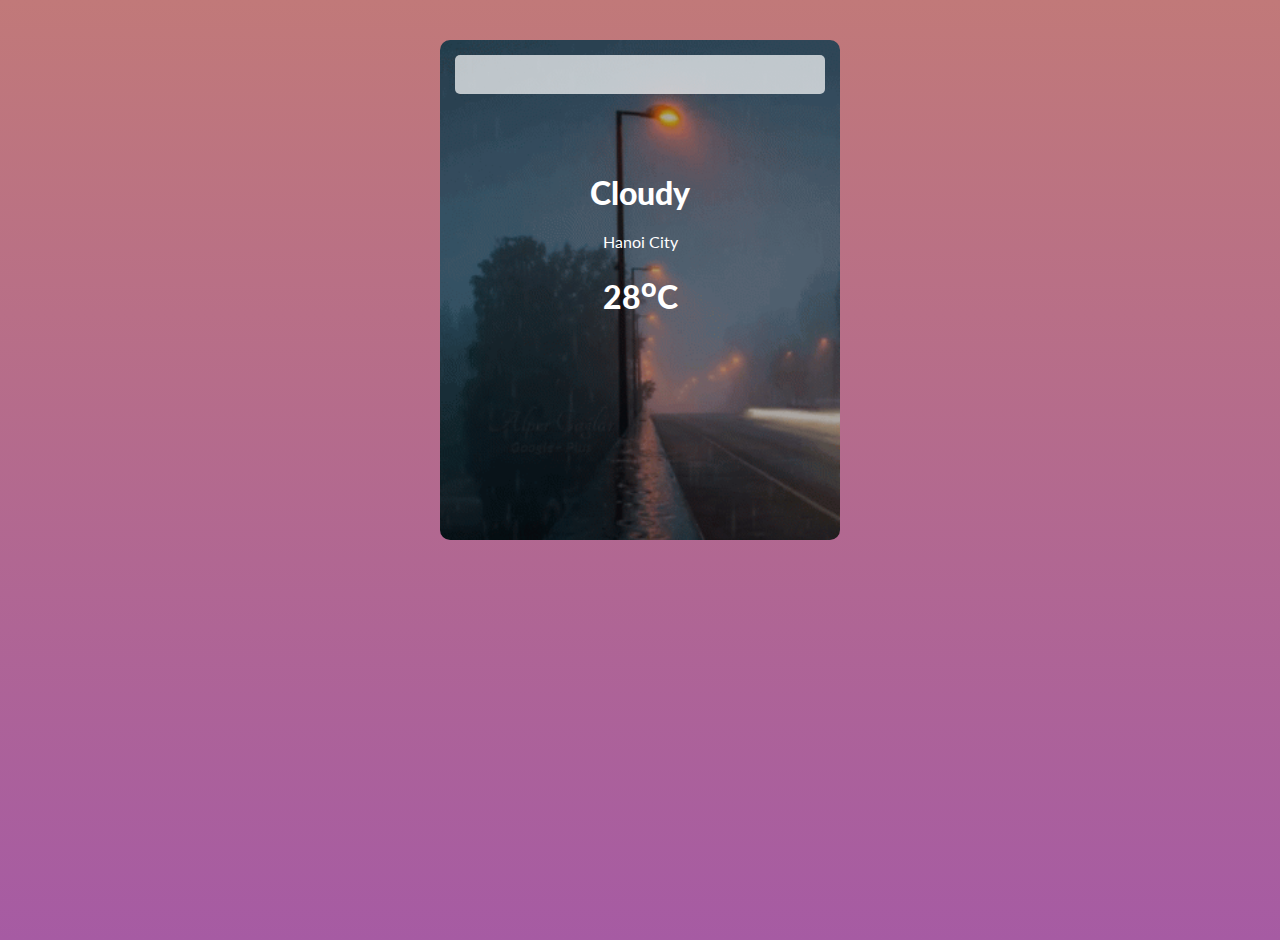
<file: Code a DP/index.html>
<!DOCTYPE html>
<html lang="en">
  <head>
    <meta charset="UTF-8" />
    <meta http-equiv="X-UA-Compatible" content="IE=edge" />
    <meta name="viewport" content="width=device-width, initial-scale=1.0" />
    <title>Weather</title>
    <link rel="stylesheet" href="style.css" />
    <link
      href="https://fonts.googleapis.com/css2?family=Lato:wght@300&display=swap"
      rel="stylesheet"
    />
  </head>
  <body>
    <div class="weather_container">
      <div class="search_container">
        <input type="text" class="search_place" />
      </div>
      <div class="show_details">
        <h1 class="current_weather">Cloudy</h1>
        <p class="place">Hanoi City</p>
        <h1 class="temperature"><span>28</span><sup>o</sup>C</h1>
      </div>
    </div>
    <script src="./app.js"></script>
  </body>
</html>
</file>
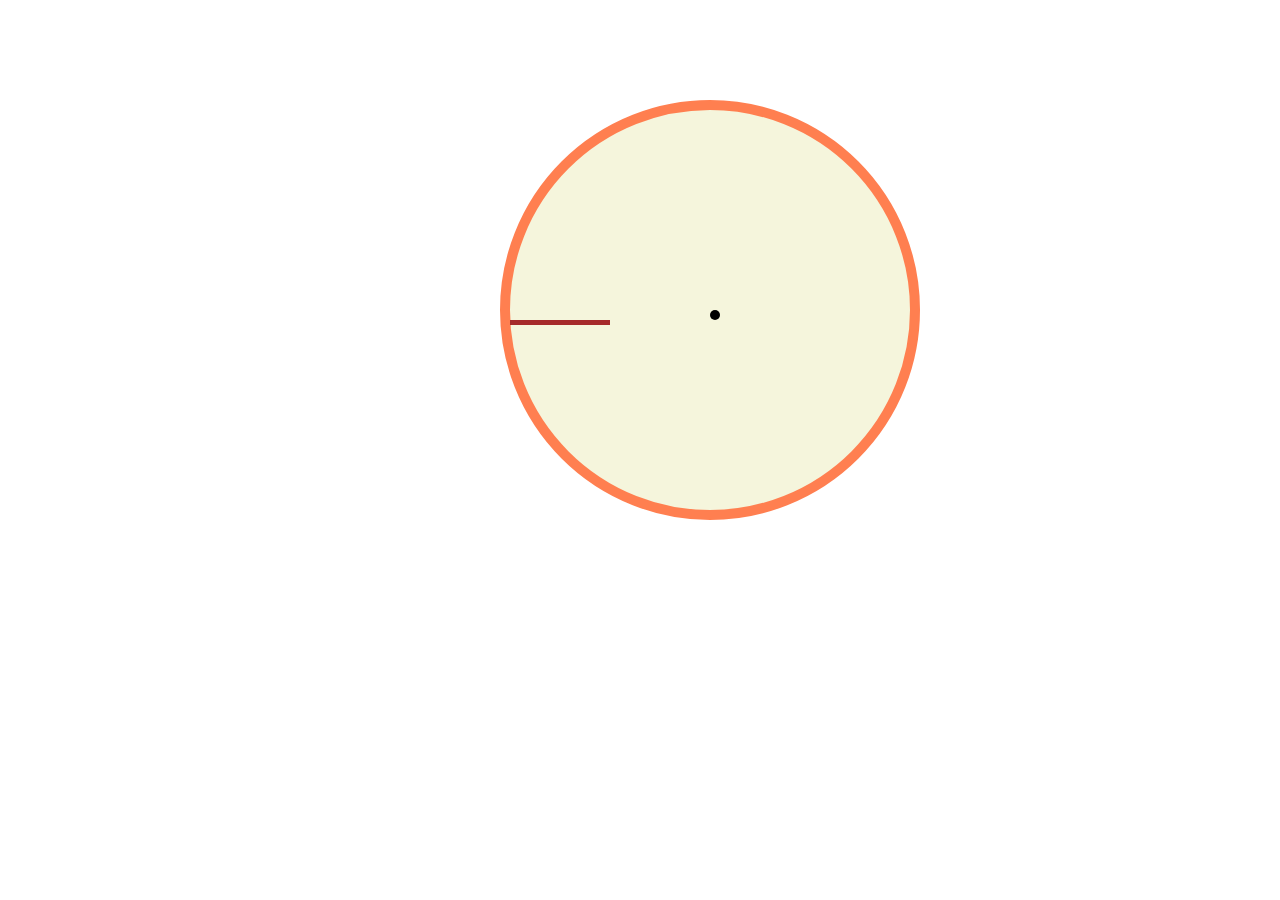
<file: Day1/index.html>
<!DOCTYPE html>
<html lang="en">
<head>
    <meta charset="UTF-8">
    <meta http-equiv="X-UA-Compatible" content="IE=edge">
    <meta name="viewport" content="width=device-width, initial-scale=1.0">
    <title>Document</title>
    <style>
    *{
        margin: 0;
        padding: 0;
    }
    .kim{

        width: 100px;
        background-color: brown;
        height: 5px;
        /* transform: rotate(90deg); */

    }
    .circle{
        margin-top: 100px;
        width: 400px;
        height: 400px;
        background-color:beige;
        margin-left: 500px;
        border-radius: 50%;
        border-style: solid;
        border-color: coral;
        border-width: 10px;
    }
    .dotcenter{
        width: 10px;
        height: 10px;
        border-radius: 50%;
        background-color: black;
        margin-top: 50%;
        margin-left: 50%;
    }
    </style>
</head>
<body>


<div class="circle">
    <div class="dotcenter"></div>
    <div class="kim"></div>
</div>
    

</body>
</html>
</file>
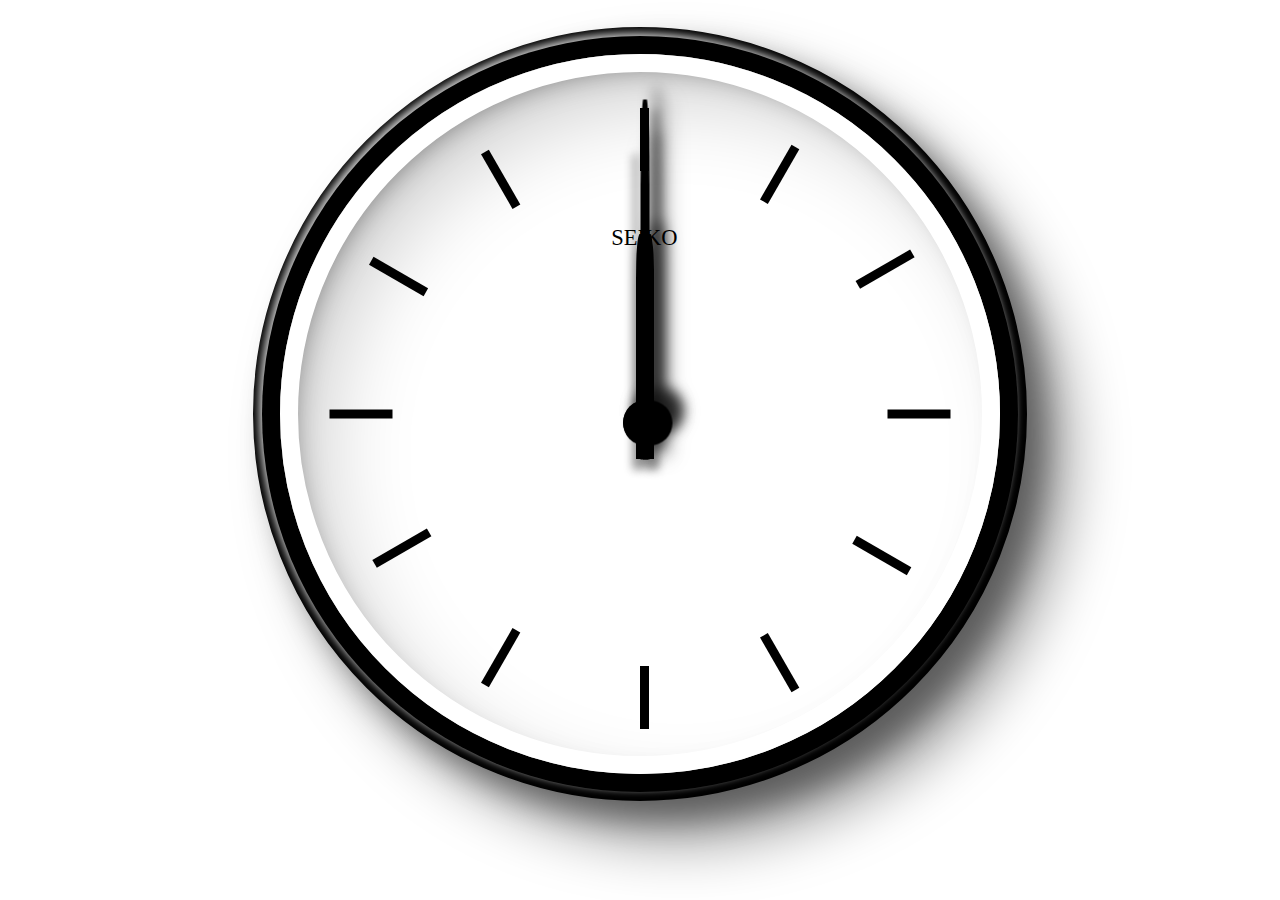
<file: Day1/chuabtnvn.html>
<!DOCTYPE html>
<html lang="en">
<head>
    <meta charset="UTF-8">
    <meta http-equiv="X-UA-Compatible" content="IE=edge">
    <meta name="viewport" content="width=device-width, initial-scale=1.0">
    <title>Document</title>
    <style>
        body {
  background: url("https://images.unsplash.com/photo-1521459467264-802e2ef3141f?ixid=MnwxMjA3fDB8MHxwaG90by1wYWdlfHx8fGVufDB8fHx8&ixlib=rb-1.2.1&auto=format&fit=crop&w=3024&q=80");
  background-size: 50%;
}
section {
  width: 80vmin;
  height: 80vmin;
  margin: auto;
  background: #fff
    url("https://images.unsplash.com/photo-1601662528567-526cd06f6582?ixid=MnwxMjA3fDB8MHxwaG90by1wYWdlfHx8fGVufDB8fHx8&ixlib=rb-1.2.1&auto=format&fit=crop&w=3358&q=80")
    center center;
  border: 3vmin solid #000;
  border-radius: 50%;
  margin-top: 3vmin;
  box-shadow: inset 40px 40px 90px rgba(0, 0, 0, 0.2),
    inset 10px 10px 30px rgba(0, 0, 0, 0.5), 20px 20px 30px rgba(0, 0, 0, 0.4),
    40px 40px 60px rgba(0, 0, 0, 0.4);
  position: relative;
  z-index: 1;
}

section:before {
  content: "";
  width: 95%;
  height: 95%;
  border-radius: 50%;
  display: block;
  background: transparent;
  border: 2vmin solid white;
}

/* highlight at top left of black outline */
section:after {
  content: "";
  width: 105%;
  height: 105%;
  border-radius: 50%;
  display: block;
  background: transparent;
  position: absolute;
  top: -2.5%;
  left: -2.5%;
  box-shadow: -3px -3px 9px rgba(255, 255, 255, 0.8);
}

.label {
  position: absolute;
  top: 19vmin;
  left: 46%;
  font-size: 2.5vmin;
}

.hourhand,
.secondhand,
.minutehand {
  width: 25vmin;
  height: 2vmin;
  background: #000;
  position: absolute;
  top: 40vmin;
  left: calc(50% - 3.5vmin);
  z-index: 2;
  transform: rotate(-90deg);
  transform-origin: 16%;
  -webkit-filter: drop-shadow(12px 12px 7px rgba(0, 0, 0, 0.5));
  drop-shadow: (12px 12px 7px rgba(0, 0, 0, 0.5));
}

.hourhand:after,
.secondhand:after,
.minutehand:after {
  content: "";
  background: #000;
  width: 5vmin;
  height: 5vmin;
  border-radius: 50%;
  z-index: 3;
  position: absolute;
  top: -1.5vmin;
  left: 1.5vmin;
}

.hourhand {
  border-top-right-radius: 20%;
  border-bottom-right-radius: 20%;
  box-shadow: -10px 0px 10px rgba(0, 0, 0, 0.4);
}

.minutehand {
  width: 40vmin;
  height: 1vmin;
  top: 40.5vmin;
  transform: rotate(-90deg);
  transform-origin: 10%;
  border-top-right-radius: 30%;
  border-bottom-right-radius: 30%;
  box-shadow: -10px 10px 10px rgba(0, 0, 0, 0.4);
}

/* .minutehand:before {
  content: "";
  width: 4.5vmin;
  height: 4.5vmin;
  border-radius: 50%;
  z-index: 99;
  position: absolute;
  top: -1.7vmin;
  left: 1.7vmin;
  box-shadow: -2px -2px 7px rgba(255, 255, 255, 0.6);
} */

/* .minutehand:after {
  top: -2vmin;
} */

.secondhand {
  width: 35vmin;
  height: 0.5vmin;
  top: 40.75vmin;
  transform: rotate(90deg);
  transform-origin: 11.5%;
  box-shadow: -10px -10px 10px rgba(0, 0, 0, 0.4);
}
.secondhand:after {
  top: -2.25vmin;
}

.hour12,
.hour1,
.hour2,
.hour3,
.hour4,
.hour5 {
  height: 1vmin;
  width: 55vmin;
  background: transparent;
  border-left: 7vmin solid #000;
  border-right: 7vmin solid #000;
  transform: translate(-50%, -50%);
  /*     transform-origin: right bottom; */
  top: 50%;
  left: 50%;
position: absolute;
}

.hour3 {
  transform: rotate(90deg) translate(0, 34vmin);
}

.hour1 {
  transform: rotate(120deg) translate(17vmin, 30vmin);
}

.hour2 {
  transform: rotate(150deg) translate(29vmin, 18vmin);
}

.hour4 {
  transform: rotate(210deg) translate(30vmin, -17vmin);
}

.hour5 {
  transform: rotate(240deg) translate(17vmin, -30vmin);
}
    </style>
</head>
<body>
<!-- 
    <div class="circle">
      <div class="dotcenter"></div>
      <div class="kim" id="kim">
        <div class="showKim"></div>
        <div class="hideKim"></div>
      </div>

      <div class="marking marking-one">1</div>
      <div class="marking marking-two">2</div>
      <div class="marking marking-three">3</div>
      <div class="marking marking-four">4</div>

      <div class="inner-clock-face"></div>
    </div> -->

    <section>
        <div class="label">SEIKO</div>
        <div class="hourhand"></div>
        <div class="secondhand" id="secondhand"></div>
        <div class="minutehand" id="minutehand"></div>
        <div class="hour12"></div>
        <div class="hour1"></div>
        <div class="hour2"></div>
        <div class="hour3"></div>
        <div class="hour4"></div>
        <div class="hour5"></div>
      </section>
  
    <script>
        let kim = document.getElementById("secondhand");
let minute = document.getElementById("minutehand");

kim.style.transform = "rotate(-90deg)";

let degChangeInSecond = -90;
let degChangeInMinute = -90;
let count = 0;
setInterval(function () {
  count = count + 1;
  if (count % 60 == 0) {
    degChangeInMinute = degChangeInMinute + 6;
    minute.style.transform = `rotate(${degChangeInMinute}deg)`;
  }
  degChangeInSecond = degChangeInSecond + 6;
  kim.style.transform = `rotate(${degChangeInSecond}deg)`;
  console.log("hello");
}, 1000);
    </script>
</body>
</html>
</file>
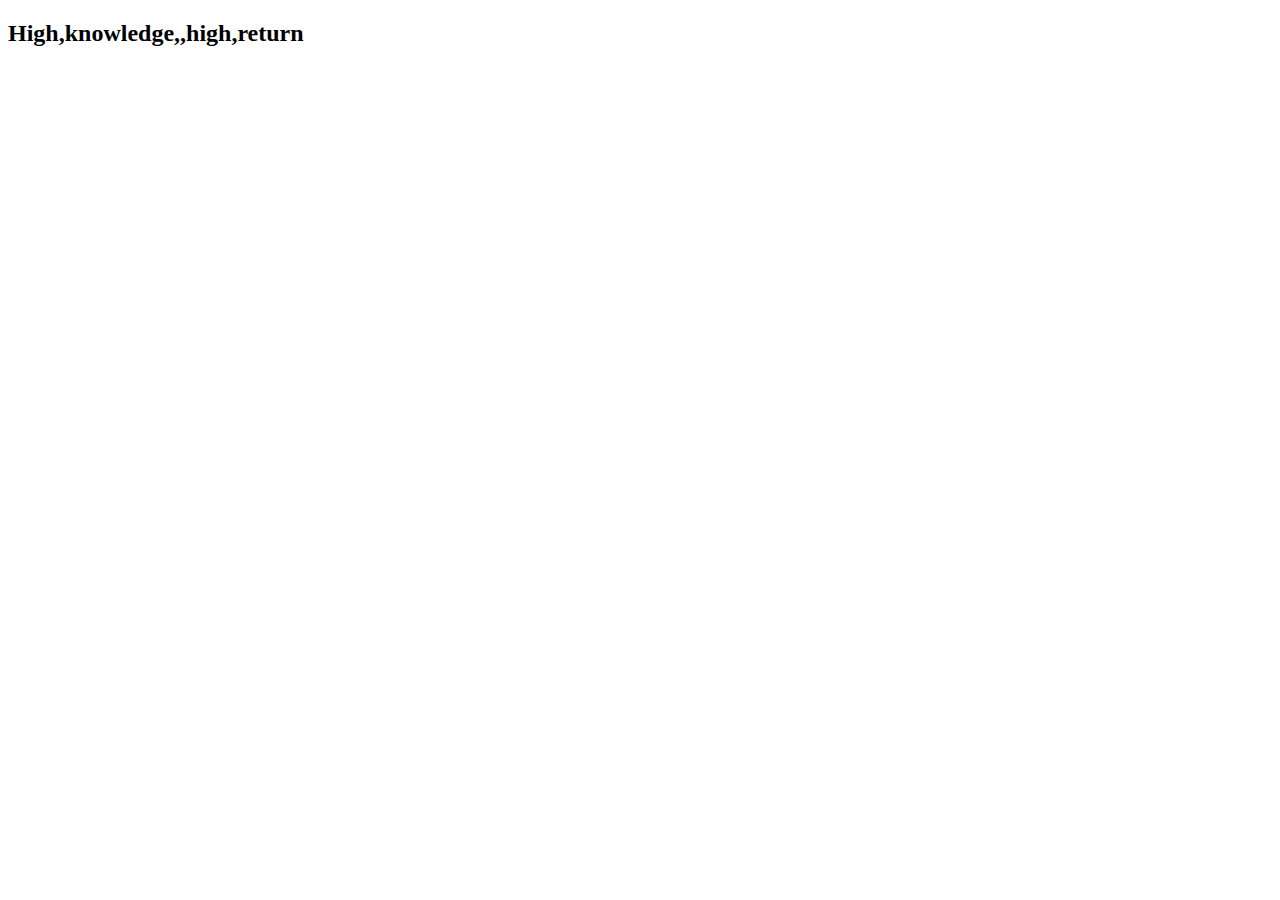
<file: Day6/cau10.html>
<!DOCTYPE html>
<html lang="en">
  <head>
    <meta charset="UTF-8" />
    <meta name="viewport" content="width=device-width, initial-scale=1.0" />
    <title>Câu 10</title>
  </head>
  <body>
    <h2 id="show"></h2>
    <script>
      let text = " High knowledge, high return";
      let Array = text.split(" ");
      Array.splice(0, 1);
      Array[0].toLowerCase();
      //   console.log(Array);
      document.getElementById("show").innerHTML = Array;
    </script>
  </body>
</html>
</file>
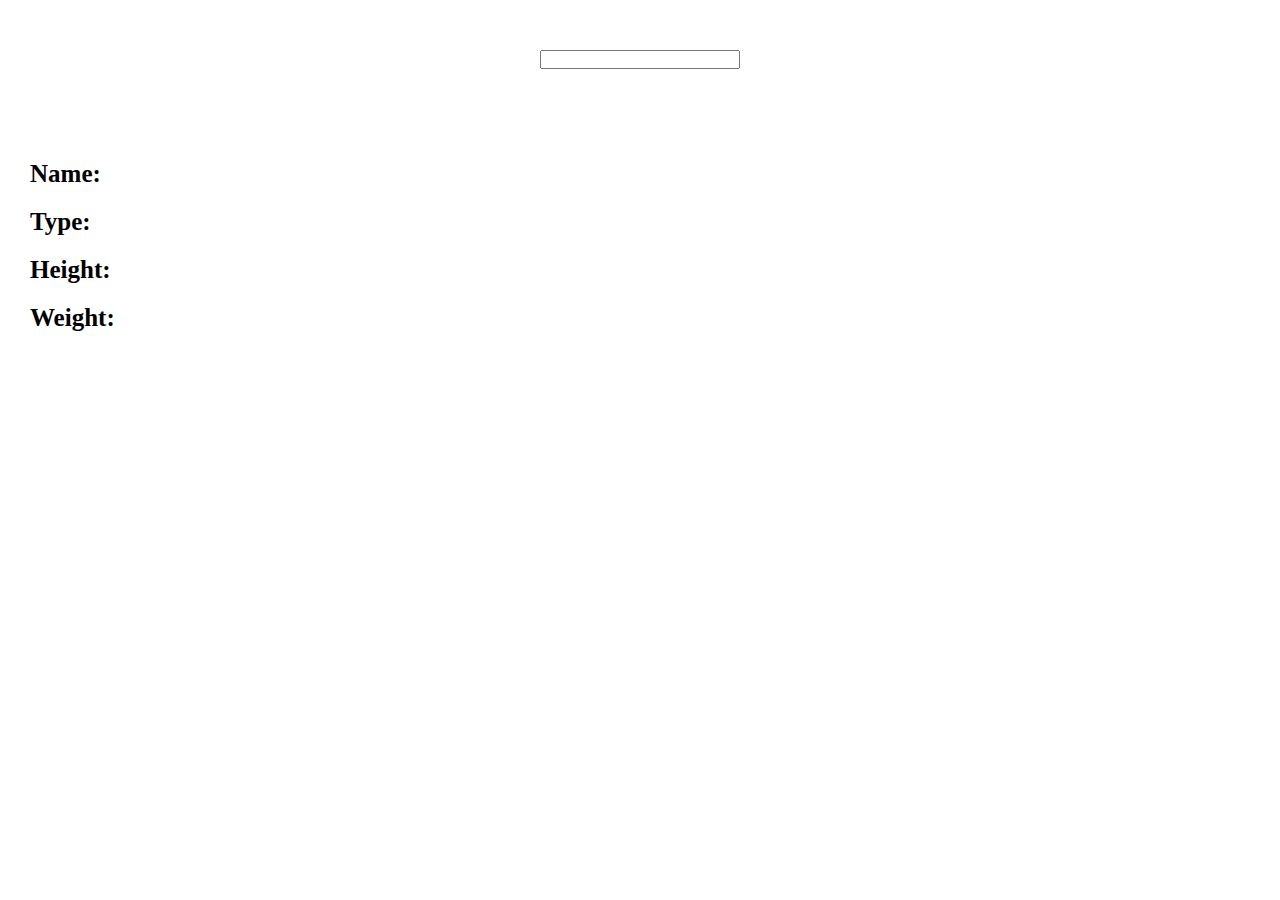
<file: Day6/pokedex.html>
<!DOCTYPE html>
<html lang="en">
  <head>
    <meta charset="UTF-8" />
    <meta name="viewport" content="width=device-width, initial-scale=1.0" />
    <title>Document</title>
  </head>
  <style>
    * {
      padding: 0;
      margin: 0;
      box-sizing: border-box;
    }
    .box1 {
      width: 200px;
      height: 50px;
      position: relative;
    }
    .inputContainer {
      width: 200px;
      margin: 50px auto;
    }

    .ulContainer {
      background-color: chocolate;
      height: 250px;
      width: 200px;
      overflow: scroll;
      overflow-x: hidden;
      display: none;
    }

    li {
      list-style: none;
      padding: 10px 0px;
      margin-left: 5px;
      text-transform: capitalize;
      color: white;
    }
    #typepet {
      text-transform: capitalize;
    }
    li:hover {
      color: wheat;
    }
    .box1:hover ~ .ulContainer {
      display: block;
    }
    input {
      width: 100%;
    }
    .ulContainer:hover {
      display: block;
    }
    .box2 {
      /* height: 500px; */
      display: flex;
      flex-direction: row;
      position: relative;
    }
    .picContainer {
      display: inline;
    }
    .info {
      display: flex;
      flex-direction: column;
    }
    h2 {
      padding: 10px 10px;
      font-size: 25px;
    }
    p {
      font-size: 20px;
    }
  </style>
  <body>
    <div class="inputContainer">
      <div class="box1">
        <input type="text" />
      </div>
    </div>
    <div class="box2">
      <div class="picContainer">
        <h2 id="pic"></h2>
      </div>
      <div class="info">
        <h2>Name:</h2>
        <p id="namepet"></p>
        <h2>Type:</h2>
        <p id="typepet"></p>
        <h2>Height:</h2>
        <p id="heightpet"></p>
        <h2>Weight:</h2>
        <p id="weightpet"></p>
      </div>
    </div>

    <script src="pokedex.js"></script>
  </body>
</html>
</file>
<file: Code a DP/style.css>
* {
  padding: 0;
  margin: 0;
  box-sizing: border-box;
  font-family: "Lato", sans-serif;
}

body {
  background: linear-gradient(#c17979, #a65ba3);
  background-repeat: no-repeat;
  height: 100vh;
}

.weather_container {
  width: 400px;
  height: 500px;
  background-color: rgb(222, 152, 189);
  margin: 40px auto 0px;
  padding: 15px;
  background-image: url("./sad.gif");
  /* background-repeat: no-repeat; */
  background-size: cover;
  color: white;
  border-radius: 10px;
  background-color: rgb(173, 171, 171);
  background-blend-mode: multiply;
}

.search_container {
  width: 100%;
  height: 48px;
}

.search_place {
  width: 100%;
  padding: 10px;
  font-size: 16px;
  outline: none;
  opacity: 0.7;
  color: rgb(44, 6, 6);
  border-radius: 5px;
  border-style: none;
}

.show_details {
  display: flex;
  flex-direction: column;
  width: 100%;
  height: calc(100% - 48px);
  padding-top: 50px;
  align-items: center;
}

.show_details h1 {
  margin: 20px 0px;
  font-weight: 1000;
}
</file>
